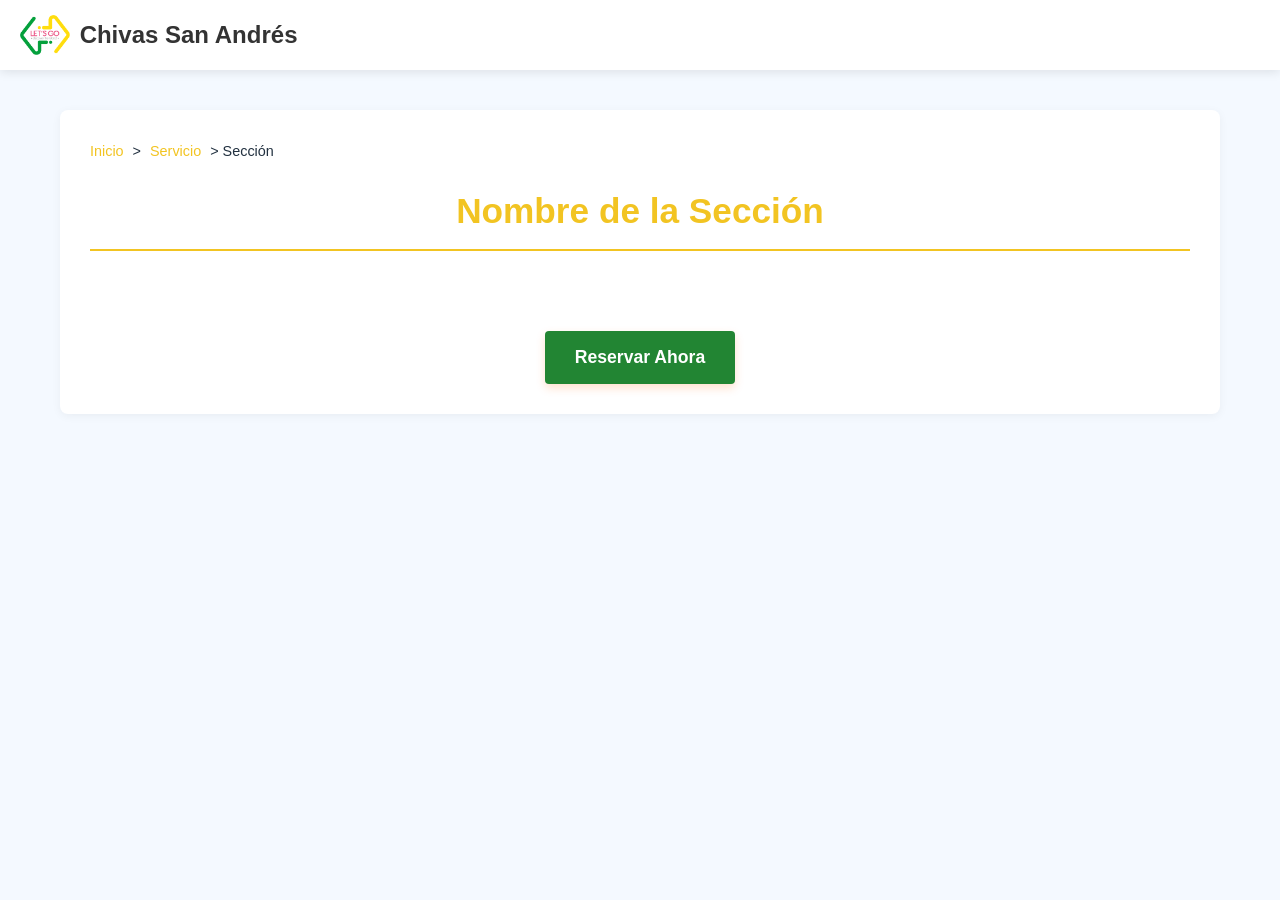
<file: pages/info-adicional.html>
<!DOCTYPE html>
<html lang="es">

<head>
    <meta charset="UTF-8">
    <meta name="viewport" content="width=device-width, initial-scale=1.0">
    <title>Información Adicional - Chivas San Andrés</title>
    <link rel="icon" href="../img/logo.png">
    <link rel="stylesheet" href="https://cdnjs.cloudflare.com/ajax/libs/font-awesome/6.4.0/css/all.min.css">
    <link rel="stylesheet" href="../assets/css/info-adicional.css">
    <script src="../assets/js/info-adicional.js" defer></script>
</head>

<body>
    <!-- Header -->
    <header>
        <div class="logo">
            <img src="../img/logo.png" alt="Chivas San Andrés Logo">
            <div class="logo-text">Chivas San Andrés</div>
        </div>
        <div class="mobile-menu-btn">
            <i class="fas fa-bars"></i>
        </div>
        <nav>
            <div class="close-menu">
                <i class="fas fa-times"></i>
            </div>
            <ul>
                <!-- Cargado dinámicamente mediante JavaScript -->
            </ul>
        </nav>
    </header>

    <main>
        <section class="info-adicional">
            <div class="breadcrumb">
                <a href="../index.html">Inicio</a> &gt; 
                <a href="#" id="servicio-link">Servicio</a> &gt; 
                <span id="seccion-actual">Sección</span>
            </div>

            <h1 id="titulo-seccion">Nombre de la Sección</h1>
            
            <div class="contenido-seccion">
                <p id="contenido-seccion-texto">
                    <!-- Contenido cargado dinámicamente -->
                </p>
            </div>

            <div class="navegacion-secciones">
                <div class="secciones-tabs">
                    <!-- Pestañas de secciones cargadas dinámicamente -->
                </div>
            </div>

            <div class="accion-reserva">
                <a href="#" class="btn-reservar">Reservar Ahora</a>
            </div>
        </section>
    </main>

    <!-- <footer class="footer">
        <div class="container footer-container">
            <div class="footer-info">
                <div class="footer-logo">
                    <img src="../img/logo.png" alt="Chivas San Andrés Logo">
                    <div class="footer-logo-text">Chivas San Andrés</div>
                </div>
                <p class="footer-desc">Ofrecemos la mejor experiencia de transporte tradicional en chivas por toda la isla de San Andrés, con rutas diseñadas para disfrutar al máximo de los paisajes, cultura y gastronomía local.</p>
                <div class="social-links">
                    <a href="#" class="social-link"><i class="fab fa-facebook-f"></i></a>
                    <a href="#" class="social-link"><i class="fab fa-instagram"></i></a>
                    <a href="#" class="social-link"><i class="fab fa-twitter"></i></a>
                    <a href="#" class="social-link"><i class="fab fa-whatsapp"></i></a>
                </div>
            </div>
            <div class="footer-links">
                <h3 class="footer-title">Enlaces rápidos</h3>
                <ul>
                    <li><a href="../index.html">Inicio</a></li>
                    <li><a href="#about">Acerca de nosotros</a></li>
                    <li><a href="#routes">Rutas Destacadas</a></li>
                    <li><a href="#transport">Opciones de Transportes</a></li>
                    <li><a href="#gallery">Galería</a></li>
                    <li><a href="#booking">Reservar</a></li>
                </ul>
            </div>
            <div class="footer-links">
                <h3 class="footer-title">Información útil</h3>
                <ul>
                    <li><a href="#">Preguntas frecuentes</a></li>
                    <li><a href="#">Términos y condiciones</a></li>
                    <li><a href="#">Política de privacidad</a></li>
                    <li><a href="#">Política de cancelación</a></li>
                    <li><a href="#">Blog de viajes</a></li>
                </ul>
            </div>
            <div class="footer-contact">
                <h3 class="footer-title">Contáctanos</h3>
                <div class="contact-item">
                    <i class="fas fa-map-marker-alt"></i>
                    <span>Av. Colombia, San Andrés Isla, Colombia</span>
                </div>
                <div class="contact-item">
                    <i class="fas fa-phone"></i>
                    <span>+57 302 369 0937</span>
                </div>
                <div class="contact-item">
                    <i class="fas fa-envelope"></i>
                    <span>info@chivassanandres.com</span>
                </div>
                <div class="contact-item">
                    <i class="fas fa-clock"></i>
                    <span>Lunes - Domingo: 8:00 AM - 8:00 PM</span>
                </div>
            </div>
        </div>
        <div class="footer-bottom">
            <p>&copy; 2025 Chivas San Andrés. Todos los derechos reservados.</p>
        </div>
    </footer> -->
</body>

</html>
</file>
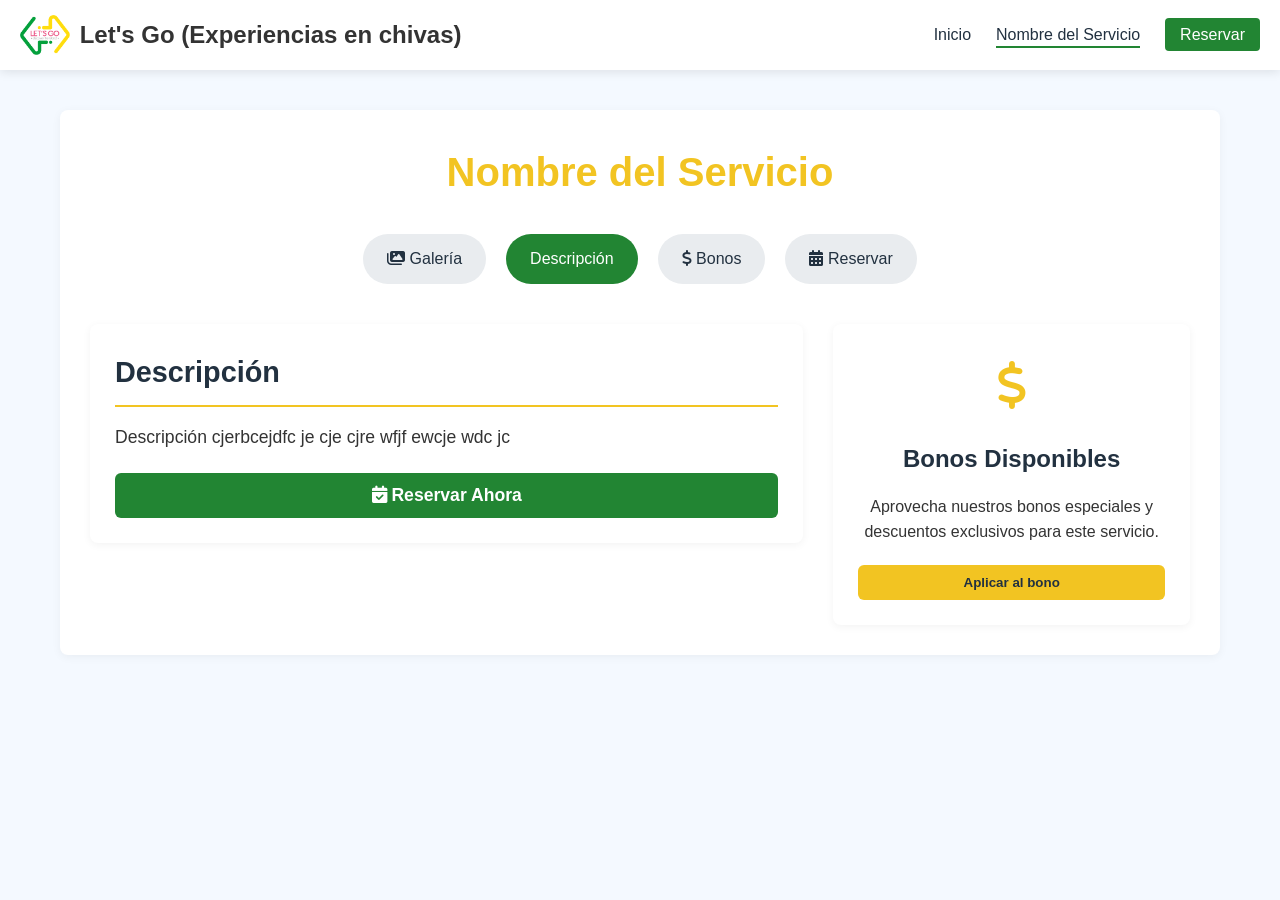
<file: pages/servicios.html>
<!DOCTYPE html>
<html lang="es">

<head>
    <meta charset="UTF-8">
    <meta name="viewport" content="width=device-width, initial-scale=1.0">
    <title>Chivas San Andrés - Opciones de Transporte</title>
    <link rel="icon" href="../img/logo.png">
    <link rel="stylesheet" href="https://cdnjs.cloudflare.com/ajax/libs/font-awesome/6.4.0/css/all.min.css">
    <style>
        :root {
            --primary-color: #F2C422; 
            --secondary-color: #228533;
            --dark-color: #223140;
            --light-color: #f4f9ff;
            --grey-color: #e9ecef;
            --text-color: #333;
            --white: #ffffff;
        }

        * {
            margin: 0;
            padding: 0;
            box-sizing: border-box;
        }

        body {
            font-family: 'Poppins', sans-serif;
            line-height: 1.6;
            color: var(--text-color);
            background-color: var(--light-color);
        }

        a {
            text-decoration: none;
            color: var(--primary-color);
            transition: all 0.3s ease;
        }

        a:hover {
            color: var(--secondary-color);
        }

        img {
            max-width: 100%;
            height: auto;
        }

        header {
            background-color: var(--white);
            box-shadow: 0 2px 10px rgba(0, 0, 0, 0.1);
            padding: 15px 20px;
            position: sticky;
            top: 0;
            z-index: 1000;
            display: flex;
            justify-content: space-between;
            align-items: center;
        }

        .logo {
            display: flex;
            align-items: center;
        }

        .logo img {
            height: 40px;
            margin-right: 10px;
        }

        .logo-text {
            font-weight: 700;
            font-size: 1.5rem;
            color: #333333;
        }

        nav ul {
            display: flex;
            list-style: none;
        }

        nav ul li {
            margin-left: 25px;
        }

        nav ul li a {
            color: var(--dark-color);
            font-weight: 500;
            padding: 5px 0;
            position: relative;
        }

        nav ul li a:after {
            content: '';
            position: absolute;
            width: 0;
            height: 2px;
            bottom: 0;
            left: 0;
            background-color: var(--secondary-color);
            transition: width 0.3s;
        }

        nav ul li a:hover:after,
        nav ul li a.active:after {
            width: 100%;
        }

        .mobile-menu-btn, .close-menu {
            display: none;
            font-size: 24px;
            cursor: pointer;
            color: var(--dark-color);
        }

        /* Main Content */
        main {
            padding: 40px 20px;
            max-width: 1200px;
            margin: 0 auto;
        }

        .servicio-detalle {
            background-color: var(--white);
            border-radius: 8px;
            box-shadow: 0 2px 10px rgba(0, 0, 0, 0.05);
            padding: 30px;
            margin-bottom: 30px;
        }

        .titulo-servicio {
            font-size: 2.5rem;
            color: var(--primary-color);
            margin-bottom: 30px;
            text-align: center;
        }

        /* Navegación superior */
        .navegacion-servicio {
            display: flex;
            justify-content: center;
            gap: 20px;
            margin-bottom: 40px;
            flex-wrap: wrap;
        }

        .nav-btn {
            background-color: var(--grey-color);
            color: var(--dark-color);
            padding: 12px 24px;
            border-radius: 25px;
            border: none;
            cursor: pointer;
            font-weight: 500;
            transition: all 0.3s ease;
            text-decoration: none;
            display: inline-block;
        }

        .nav-btn:hover {
            background-color: var(--primary-color);
            color: var(--white);
            transform: translateY(-2px);
        }

        .nav-btn.active {
            background-color: var(--secondary-color);
            color: var(--white);
        }

        /* Contenido principal */
        .contenido-principal {
            display: grid;
            grid-template-columns: 2fr 1fr;
            gap: 30px;
            align-items: start;
        }

        .descripcion {
            background-color: var(--white);
            padding: 25px;
            border-radius: 8px;
            box-shadow: 0 2px 8px rgba(0, 0, 0, 0.05);
        }

        .descripcion h2 {
            font-size: 1.8rem;
            color: var(--dark-color);
            margin-bottom: 15px;
            padding-bottom: 10px;
            border-bottom: 2px solid var(--primary-color);
        }

        .descripcion-servicio {
            font-size: 1.1rem;
            line-height: 1.8;
            color: var(--text-color);
        }

        .boton-reservar {
            background-color: var(--secondary-color);
            color: var(--white);
            padding: 12px 30px;
            border: none;
            border-radius: 6px;
            font-size: 1.1rem;
            font-weight: 600;
            cursor: pointer;
            transition: all 0.3s ease;
            margin-top: 20px;
            width: 100%;
        }

        .boton-reservar:hover {
            background-color: #1e6b2a;
            transform: translateY(-2px);
        }

        /* Sección de bonos */
        .seccion-bonos {
            background-color: var(--white);
            padding: 25px;
            border-radius: 8px;
            box-shadow: 0 2px 8px rgba(0, 0, 0, 0.05);
            text-align: center;
        }

        .icono-bonos {
            font-size: 3rem;
            color: var(--primary-color);
            margin-bottom: 15px;
        }

        .seccion-bonos h3 {
            font-size: 1.5rem;
            color: var(--dark-color);
            margin-bottom: 15px;
        }

        .seccion-bonos p {
            color: var(--text-color);
            margin-bottom: 20px;
            line-height: 1.6;
        }

        .boton-bonos {
            background-color: var(--primary-color);
            color: var(--dark-color);
            padding: 10px 20px;
            border: none;
            border-radius: 6px;
            font-weight: 600;
            cursor: pointer;
            transition: all 0.3s ease;
            width: 100%;
        }

        .boton-bonos:hover {
            background-color: #d4a91b;
            transform: translateY(-2px);
        }

        /* Responsive */
        @media (max-width: 992px) {
            .contenido-principal {
                grid-template-columns: 1fr;
                gap: 20px;
            }

            .navegacion-servicio {
                gap: 10px;
            }

            .nav-btn {
                padding: 10px 16px;
                font-size: 0.9rem;
            }
        }

        @media (max-width: 768px) {
            header {
                padding: 10px 15px;
            }

            nav {
                position: fixed;
                top: 0;
                right: -100%;
                width: 80%;
                height: 100vh;
                background-color: var(--white);
                box-shadow: -2px 0 10px rgba(0, 0, 0, 0.1);
                transition: right 0.3s ease;
                z-index: 2000;
                overflow-y: auto;
            }

            nav.active {
                right: 0;
            }

            nav ul {
                flex-direction: column;
                padding: 70px 30px;
            }

            nav ul li {
                margin: 15px 0;
            }

            .close-menu {
                display: block;
                position: absolute;
                top: 20px;
                right: 20px;
            }

            .mobile-menu-btn {
                display: block;
            }

            .titulo-servicio {
                font-size: 2rem;
            }

            .servicio-detalle {
                padding: 20px;
            }

            .navegacion-servicio {
                flex-direction: column;
                align-items: center;
            }

            .nav-btn {
                width: 200px;
                text-align: center;
            }
        }

        @media (max-width: 576px) {
            .descripcion h2 {
                font-size: 1.5rem;
            }

            .navegacion-servicio {
                gap: 8px;
            }

            .nav-btn {
                width: 100%;
                max-width: 250px;
            }
        }

        /* Botón de reserva en nav */
        .reservar {
            background-color: var(--secondary-color);
            color: var(--white) !important;
            padding: 8px 15px !important;
            border-radius: 4px;
        }

        .reservar:hover {
            background-color: #e05b00;
        }

        .reservar:after {
            display: none;
        }
    </style>
</head>

<body>
    <!-- Header -->
    <header>
        <div class="logo">
            <img src="../img/logo.png" alt="Chivas San Andrés Logo">
            <div class="logo-text">Let's Go (Experiencias en chivas)</div>
        </div>
        <div class="mobile-menu-btn">
            <i class="fas fa-bars"></i>
        </div>
        <nav>
            <div class="close-menu">
                <i class="fas fa-times"></i>
            </div>
            <ul>
                <li><a href="../index.html">Inicio</a></li>
                <li><a href="#" class="active">Nombre del Servicio</a></li>
                <li><a href="#booking" class="reservar">Reservar</a></li>
            </ul>
        </nav>
    </header>

    <main>
        <section class="servicio-detalle">
            <h1 class="titulo-servicio">Nombre del Servicio</h1>
            
            <!-- Navegación superior -->
            <div class="navegacion-servicio">
                <a href="paradas.html" class="nav-btn">
                    <i class="fas fa-images"></i> Galería
                </a>
                <a href="#" class="nav-btn active">Descripción</a>
                <a href="#bonos" class="nav-btn">
                    <i class="fas fa-dollar-sign"></i> Bonos
                </a>
                <a href="#reservas" class="nav-btn">
                    <i class="fas fa-calendar-alt"></i> Reservar
                </a>
            </div>

            <!-- Contenido principal -->
            <div class="contenido-principal">
                <div class="descripcion">
                    <h2>Descripción</h2>
                    <p class="descripcion-servicio">
                        Descripción cjerbcejdfc je cje cjre wfjf ewcje wdc jc
                    </p>
                    <button class="boton-reservar" onclick="window.location.href='sistema-reservas.html'">
                        <i class="fas fa-calendar-check"></i> Reservar Ahora
                    </button>
                </div>

                <div class="seccion-bonos" id="bonos">
                    <div class="icono-bonos">
                        <i class="fas fa-dollar-sign"></i>
                    </div>
                    <h3>Bonos Disponibles</h3>
                    <p>Aprovecha nuestros bonos especiales y descuentos exclusivos para este servicio.</p>
                    <button class="boton-bonos" onclick="aplicarBono()">
                        Aplicar al bono
                    </button>
                </div>
            </div>
        </section>
    </main>

    <script src="../assets/js/servicios.js"></script>
</body>
</html>
</file>
<file: assets/css/info-adicional.css>
/* Estilos globales */
:root {
    --primary-color: #F2C422;   
    --secondary-color: #228533; 
    
    --dark-color: #223140;
    --light-color: #f4f9ff;
    --grey-color: #e9ecef;
    --text-color: #333;
    --white: #ffffff;

    --dark: #333333;
    --light: #FFFFFF;
    --transition: all 0.3s ease;

    --primary: #F2C422; 

}

* {
    margin: 0;
    padding: 0;
    box-sizing: border-box;
}

body {
    font-family: 'Poppins', sans-serif;
    line-height: 1.6;
    color: var(--text-color);
    background-color: var(--light-color);
}

a {
    text-decoration: none;
    color: var(--primary-color);
    transition: all 0.3s ease;
}

a:hover {
    color: var(--secondary-color);
}

img {
    max-width: 100%;
    height: auto;
}

/* Header */
header {
    background-color: var(--white);
    box-shadow: 0 2px 10px rgba(0, 0, 0, 0.1);
    padding: 15px 20px;
    position: sticky;
    top: 0;
    z-index: 1000;
    display: flex;
    justify-content: space-between;
    align-items: center;
}

.logo {
    display: flex;
    align-items: center;
}

.logo img {
    height: 40px;
    margin-right: 10px;
}

.logo-text {
    font-weight: 700;
    font-size: 1.5rem;
    color: #333333;
}

nav ul {
    display: flex;
    list-style: none;
}

nav ul li {
    margin-left: 25px;
}

nav ul li a {
    color: var(--dark-color);
    font-weight: 500;
    padding: 5px 0;
    position: relative;
}

nav ul li a:after {
    content: '';
    position: absolute;
    width: 0;
    height: 2px;
    bottom: 0;
    left: 0;
    background-color: var(--secondary-color);
    transition: width 0.3s;
}

nav ul li a:hover:after,
nav ul li a.active:after {
    width: 100%;
}

.mobile-menu-btn, .close-menu {
    display: none;
    font-size: 24px;
    cursor: pointer;
    color: var(--dark-color);
}

/* Main Content */
main {
    padding: 40px 20px;
    max-width: 1200px;
    margin: 0 auto;
}

.info-adicional {
    background-color: var(--white);
    border-radius: 8px;
    box-shadow: 0 2px 10px rgba(0, 0, 0, 0.05);
    padding: 30px;
    margin-bottom: 30px;
}

.breadcrumb {
    margin-bottom: 20px;
    color: var(--dark-color);
    font-size: 0.9rem;
}

.breadcrumb a {
    color: var(--primary-color);
    margin: 0 5px;
}

.breadcrumb a:first-child {
    margin-left: 0;
}

#titulo-seccion {
    font-size: 2.2rem;
    color: var(--primary-color);
    margin-bottom: 20px;
    text-align: center;
    padding-bottom: 10px;
    border-bottom: 2px solid var(--primary-color);
}

.contenido-seccion {
    margin-bottom: 30px;
}

#contenido-seccion-texto {
    font-size: 1.1rem;
    line-height: 1.8;
}

.navegacion-secciones {
    margin: 40px 0;
}

.secciones-tabs {
    display: flex;
    flex-wrap: wrap;
    gap: 10px;
    margin-bottom: 30px;
}

.seccion-tab {
    padding: 10px 20px;
    background-color: var(--grey-color);
    border-radius: 4px;
    color: var(--dark-color);
    font-weight: 500;
    transition: all 0.3s ease;
}

.seccion-tab:hover {
    background-color: #d8dfe5;
}

.seccion-tab.active {
    background-color: var(--primary-color);
    color: var(--white);
}

.accion-reserva {
    text-align: center;
    margin-top: 40px;
}

.btn-reservar {
    display: inline-block;
    padding: 12px 30px;
    background-color: var(--secondary-color);
    color: var(--white);
    border-radius: 4px;
    font-weight: 700;
    font-size: 1.1rem;
    transition: all 0.3s ease;
    box-shadow: 0 4px 10px rgba(255, 107, 0, 0.2);
}

.btn-reservar:hover {
    background-color: #e05b00;
    transform: translateY(-2px);
    box-shadow: 0 6px 15px rgba(255, 107, 0, 0.3);
    color: var(--white);
}

.footer {
    background-color: var(--dark);
    color: var(--light);
    padding: 80px 0 30px;
}

.footer-container {
    display: flex;
    justify-content: space-between;
    flex-wrap: wrap;
    gap: 40px;
}

.footer-info {
    flex: 1;
    min-width: 250px;
}

.footer-logo {
    display: flex;
    align-items: center;
    margin-bottom: 20px;
}

.footer-logo img {
    height: 40px;
}

.footer-logo-text {
    margin-left: 10px;
    font-size: 20px;
    font-weight: 700;
}

.footer-desc {
    color: #bbb;
    line-height: 1.6;
    margin-bottom: 20px;
}

.social-links {
    display: flex;
}

.social-link {
    width: 35px;
    height: 35px;
    border-radius: 50%;
    background: rgba(255, 255, 255, 0.1);
    display: flex;
    align-items: center;
    justify-content: center;
    margin-right: 10px;
    color: var(--light);
    text-decoration: none;
    transition: var(--transition);
}

.social-link:hover {
    background: var(--primary);
    transform: translateY(-5px);
}

.footer-links {
    flex: 1;
    min-width: 150px;
}

.footer-title {
    font-size: 1.3rem;
    margin-bottom: 20px;
    position: relative;
    padding-bottom: 10px;
}

.footer-title::after {
    content: '';
    position: absolute;
    bottom: 0;
    left: 0;
    width: 50px;
    height: 2px;
    background: var(--primary);
}

.footer-links ul {
    list-style: none;
}

.footer-links ul li {
    margin-bottom: 15px;
}

.footer-links ul li a {
    color: #bbb;
    text-decoration: none;
    transition: var(--transition);
}

.footer-links ul li a:hover {
    color: var(--primary);
    padding-left: 5px;
}

.footer-contact {
    flex: 1;
    min-width: 250px;
}

.contact-item {
    display: flex;
    margin-bottom: 15px;
    color: #bbb;
}

.contact-item i {
    margin-right: 10px;
    color: var(--primary);
}

.footer-bottom {
    margin-top: 50px;
    text-align: center;
    padding-top: 20px;
    border-top: 1px solid rgba(255, 255, 255, 0.1);
}

.footer-bottom p {
    color: #999;
}

/* Botón de reserva en navbar */
.reservar {
    background-color: var(--secondary-color);
    color: var(--white) !important;
    padding: 8px 15px !important;
    border-radius: 4px;
}

.reservar:hover {
    background-color: #e05b00;
}

.reservar:after {
    display: none;
}


@media (max-width: 768px) {
    header {
        padding: 10px 15px;
    }

    nav {
        position: fixed;
        top: 0;
        right: -100%;
        width: 80%;
        height: 100vh;
        background-color: var(--white);
        box-shadow: -2px 0 10px rgba(0, 0, 0, 0.1);
        transition: right 0.3s ease;
        z-index: 2000;
        overflow-y: auto;
    }

    nav.active {
        right: 0;
    }

    nav ul {
        flex-direction: column;
        padding: 70px 30px;
    }

    nav ul li {
        margin: 15px 0;
    }

    .close-menu {
        display: block;
        position: absolute;
        top: 20px;
        right: 20px;
    }

    .mobile-menu-btn {
        display: block;
    }

    .secciones-tabs {
        justify-content: center;
    }
}

@media (max-width: 576px) {
    #titulo-seccion {
        font-size: 1.8rem;
    }

    .info-adicional {
        padding: 20px;
    }

    .footer-content {
        grid-template-columns: 1fr;
    }

    .seccion-tab {
        padding: 8px 15px;
        font-size: 0.9rem;
    }
}

@media (max-width: 991px) {
    footer {
        padding: 20px;
        text-align: center;
        flex-direction: column;
    }

    footer .footer-section {
        margin-bottom: 15px;
    }
}
</file>
